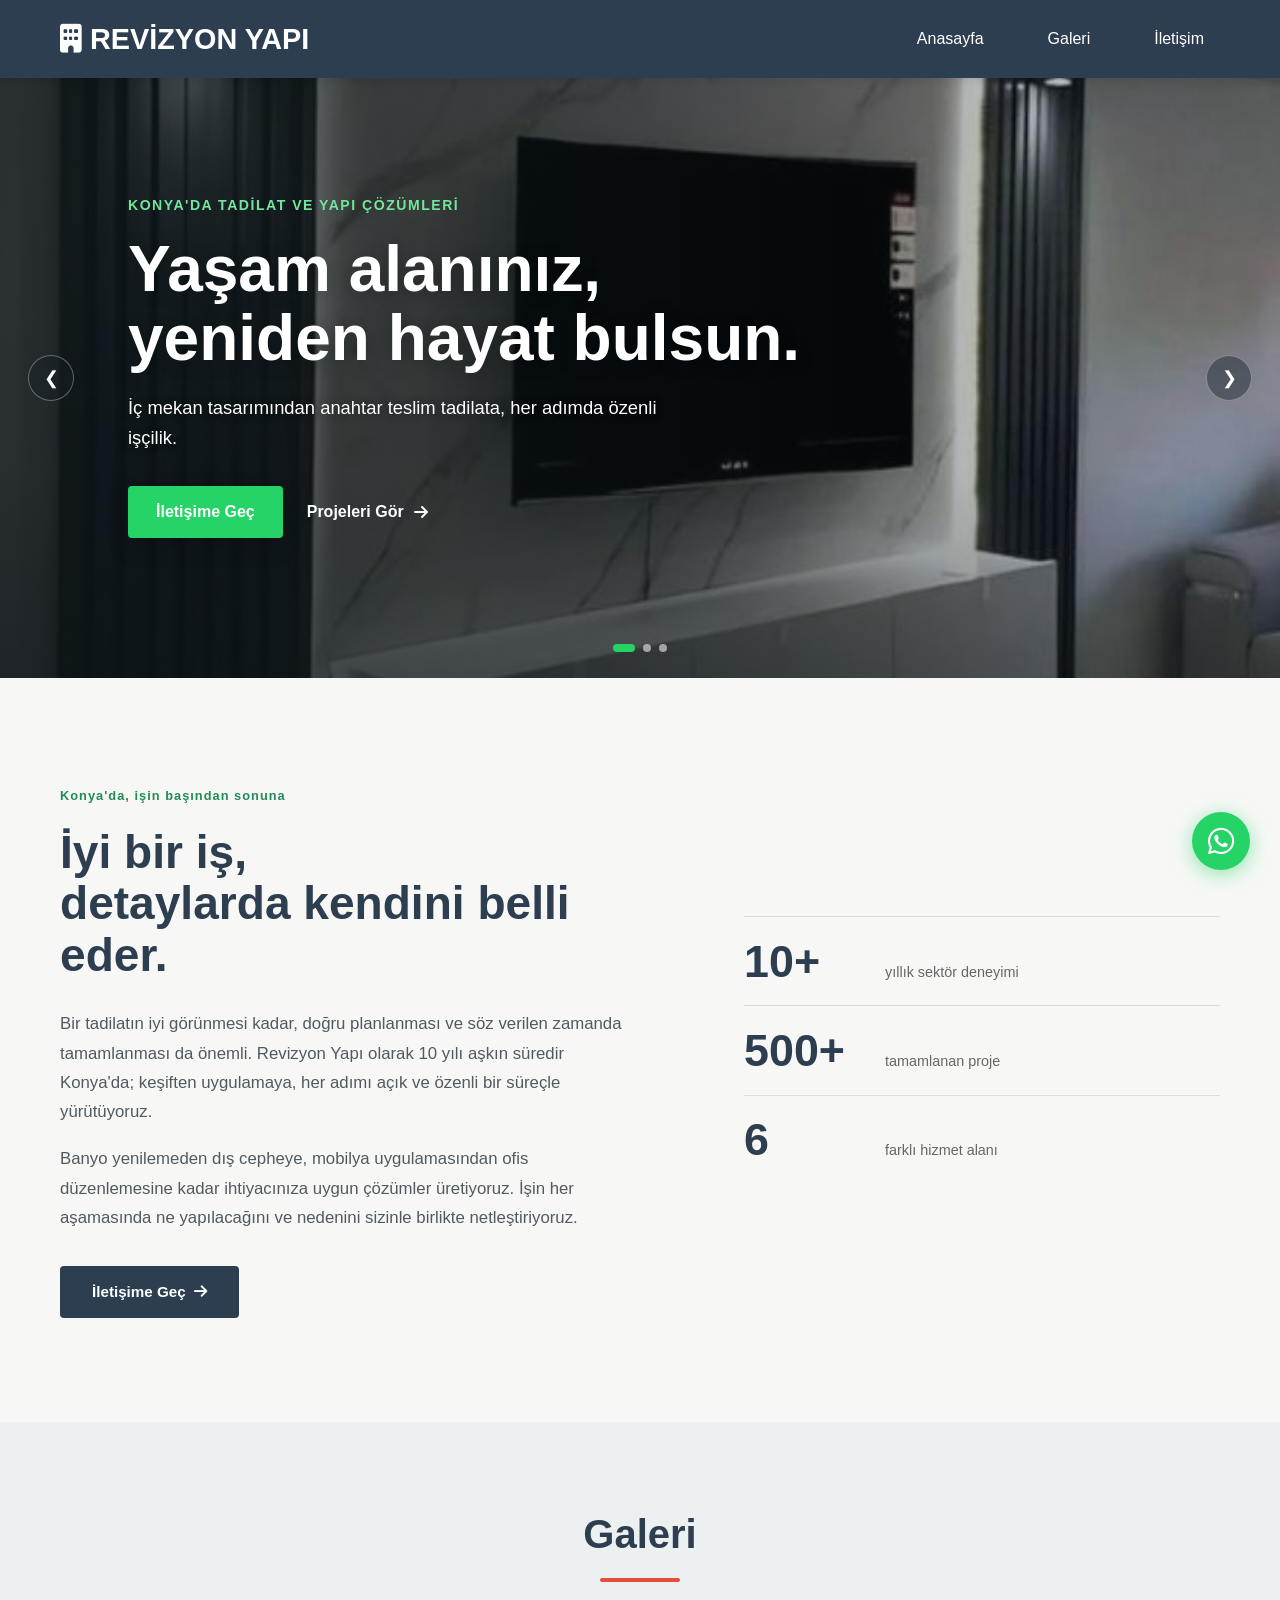
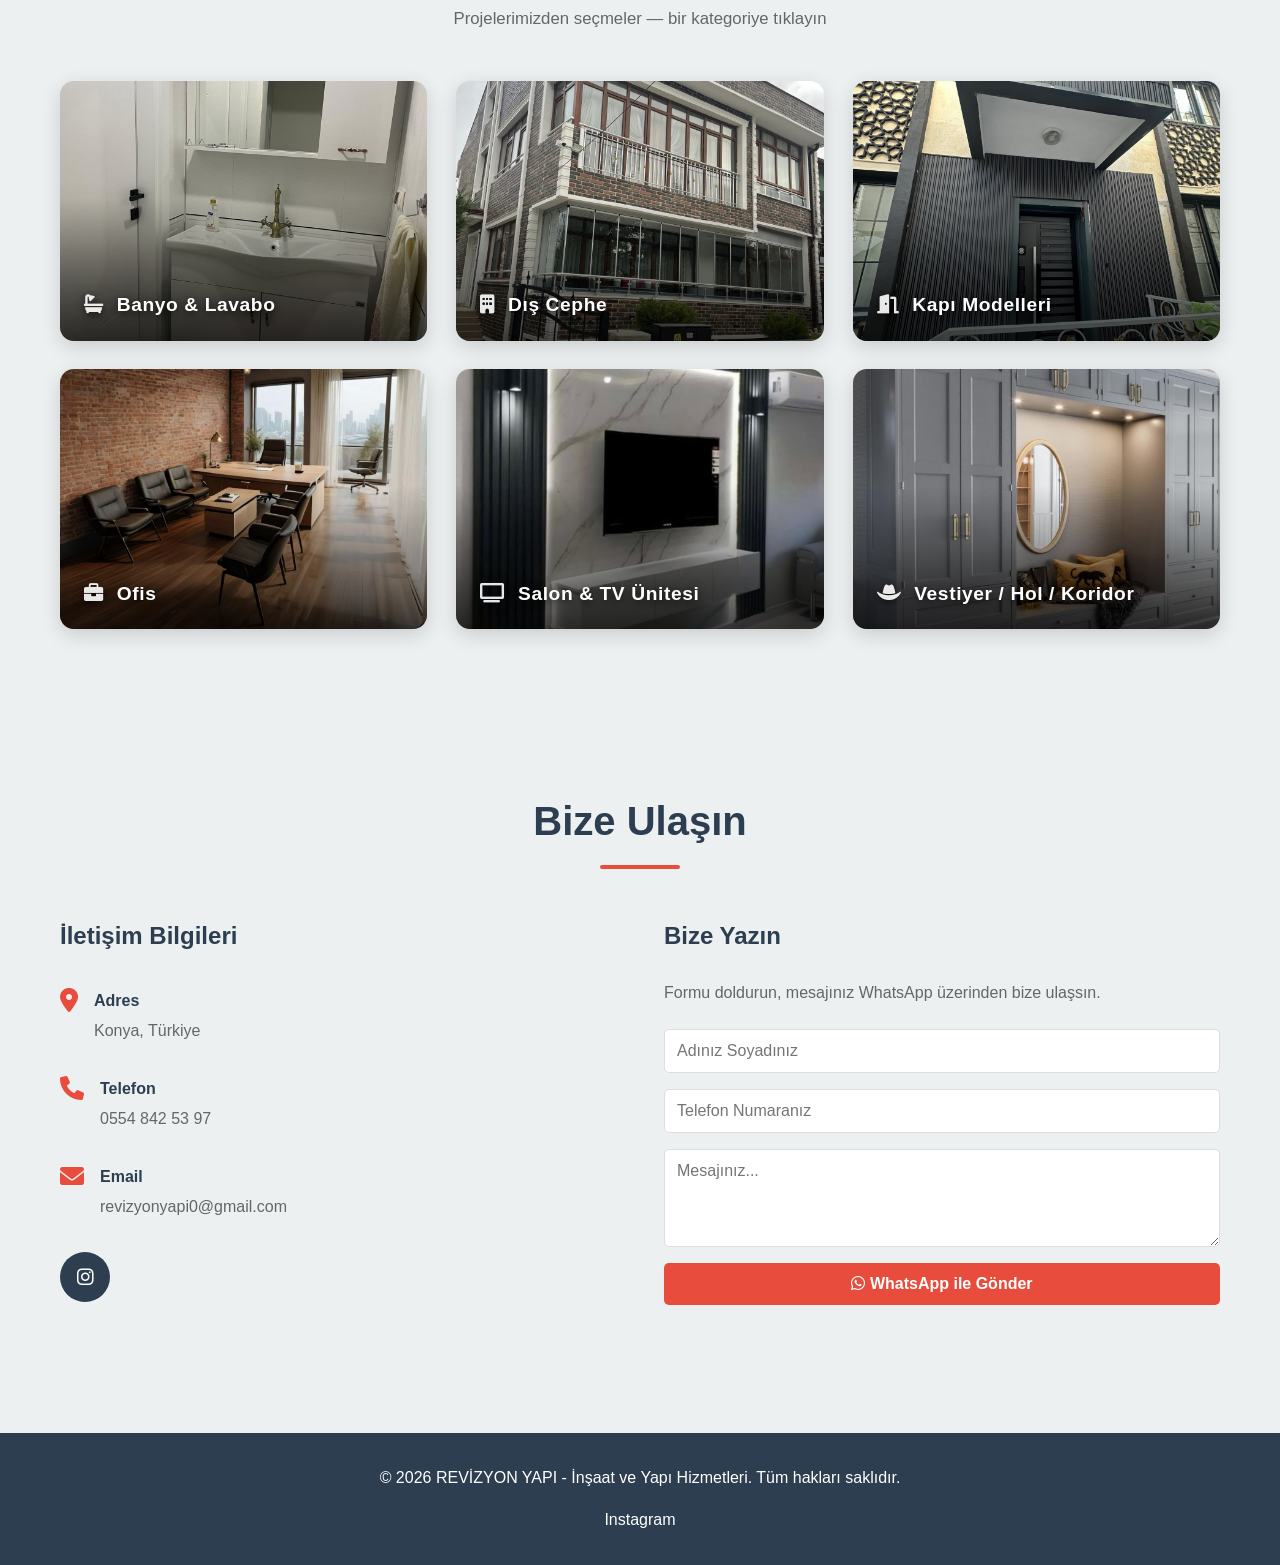
<file: index.html>
<!DOCTYPE html>
<html lang="tr">
<head>
    <meta charset="UTF-8">
    <meta name="viewport" content="width=device-width, initial-scale=1.0">
    <meta name="description" content="Revizyon Yapı | Konya'da profesyonel iç mimari, tadilat ve yapı hizmetleri. Banyo, mutfak, dış cephe, kapı ve ofis projeleriniz için bize ulaşın.">
    <meta name="keywords" content="revizyon yapı, konya tadilat, iç mimari, banyo tadilatı, dış cephe, ofis tasarımı, kapı modelleri, yapı hizmetleri">
    <meta name="robots" content="index, follow, max-image-preview:large">
    <meta name="theme-color" content="#2c3e50">
    <meta name="format-detection" content="telephone=yes">
    <link rel="canonical" href="https://yusuf-batuhan-akpinar.github.io/revizyon-yapi/">
    <meta property="og:type" content="website">
    <meta property="og:locale" content="tr_TR">
    <meta property="og:site_name" content="Revizyon Yapı">
    <meta property="og:title" content="Revizyon Yapı | Konya Profesyonel İnşaat ve Tadilat Hizmetleri">
    <meta property="og:description" content="Konya'da iç mimari, tadilat ve yapı hizmetleri. Banyo, dış cephe, kapı, ofis ve salon projeleri.">
    <meta property="og:url" content="https://yusuf-batuhan-akpinar.github.io/revizyon-yapi/">
    <meta property="og:image" content="https://yusuf-batuhan-akpinar.github.io/revizyon-yapi/images/salon-tv-unitesi/1.jpeg">
    <meta name="twitter:card" content="summary_large_image">
    <script type="application/ld+json">
    {"@context":"https://schema.org","@type":"HomeAndConstructionBusiness","name":"Revizyon Yapı","url":"https://yusuf-batuhan-akpinar.github.io/revizyon-yapi/","telephone":"+905548425397","email":"revizyonyapi0@gmail.com","image":"https://yusuf-batuhan-akpinar.github.io/revizyon-yapi/images/salon-tv-unitesi/1.jpeg","address":{"@type":"PostalAddress","addressLocality":"Konya","addressCountry":"TR"},"areaServed":"Konya","sameAs":["https://instagram.com/revizyon_yapi2020"]}
    </script>
    <link rel="preconnect" href="https://cdnjs.cloudflare.com" crossorigin>
    <link rel="icon" type="image/x-icon" href="favicon.ico">
    <link rel="icon" type="image/png" sizes="32x32" href="favicon-32x32.png">
    <link rel="icon" type="image/png" sizes="16x16" href="favicon-16x16.png">
    <link rel="apple-touch-icon" sizes="180x180" href="apple-touch-icon.png">
    <link rel="manifest" href="site.webmanifest">
    <title>Revizyon Yapı | Konya Profesyonel İnşaat ve Tadilat Hizmetleri</title>
    <link rel="stylesheet" href="style.css">
    <link rel="stylesheet" href="https://cdnjs.cloudflare.com/ajax/libs/font-awesome/6.0.0/css/all.min.css">
</head>
<body>
    <!-- NAVİGASYON -->
    <nav class="navbar">
        <div class="container">
            <div class="navbar-brand">
                <h1><i class="fas fa-building"></i> REVİZYON YAPI</h1>
            </div>
            <button class="hamburger" id="hamburgerBtn" aria-label="Menü">
                <span></span>
                <span></span>
                <span></span>
            </button>
            <ul class="nav-menu" id="navMenu">
                <li><a href="#home">Anasayfa</a></li>
                <li><a href="#gallery">Galeri</a></li>
                <li><a href="#contact">İletişim</a></li>
            </ul>
        </div>
    </nav>

    <!-- HERO SECTION - IMAGE CAROUSEL -->
    <section id="home" class="hero">
        <div class="carousel-container">
            <div class="carousel">
                <div class="carousel-slide fade">
                    <img src="images/salon-tv-unitesi/1.jpeg" alt="Modern salon ve TV ünitesi uygulaması" fetchpriority="high">
                </div>
                <div class="carousel-slide fade">
                    <img data-src="images/ofis/1.jpeg" alt="Modern ofis tasarımı">
                </div>
                <div class="carousel-slide fade">
                    <img data-src="images/dis-cephe/1.jpeg" alt="Dış cephe yenileme projesi">
                </div>
            </div>

            <!-- CAROUSEL CONTROLS -->
            <button class="carousel-prev" id="carouselPrev">&#10094;</button>
            <button class="carousel-next" id="carouselNext">&#10095;</button>

            <!-- CAROUSEL INDICATORS -->
            <div class="carousel-indicators">
                <span class="indicator" data-slide="1"></span>
                <span class="indicator" data-slide="2"></span>
                <span class="indicator" data-slide="3"></span>
            </div>

            <!-- HERO CONTENT OVERLAY -->
            <div class="hero-overlay">
                <div class="hero-content">
                    <span class="hero-eyebrow">Konya'da tadilat ve yapı çözümleri</span>
                    <h2>Yaşam alanınız,<br>yeniden hayat bulsun.</h2>
                    <p>İç mekan tasarımından anahtar teslim tadilata, her adımda özenli işçilik.</p>
                    <div class="hero-actions">
                        <a href="#contact" class="cta-btn">İletişime Geç</a>
                        <a href="#gallery" class="hero-secondary-link">Projeleri Gör <i class="fas fa-arrow-right" aria-hidden="true"></i></a>
                    </div>
                </div>
            </div>
        </div>
    </section>

    <!-- KURUMSAL VİZYON BÖLÜMÜ -->
    <section class="vision-section">
        <div class="container">
            <div class="vision-wrapper">
                <div class="vision-text">
                    <span class="vision-label">Konya'da, işin başından sonuna</span>
                    <h2>İyi bir iş,<br>detaylarda kendini belli eder.</h2>
                    <p>Bir tadilatın iyi görünmesi kadar, doğru planlanması ve söz verilen zamanda tamamlanması da önemli. Revizyon Yapı olarak 10 yılı aşkın süredir Konya'da; keşiften uygulamaya, her adımı açık ve özenli bir süreçle yürütüyoruz.</p>
                    <p>Banyo yenilemeden dış cepheye, mobilya uygulamasından ofis düzenlemesine kadar ihtiyacınıza uygun çözümler üretiyoruz. İşin her aşamasında ne yapılacağını ve nedenini sizinle birlikte netleştiriyoruz.</p>
                    <a href="#contact" class="vision-btn">İletişime Geç <i class="fas fa-arrow-right"></i></a>
                </div>
                <div class="vision-stats">
                    <div class="stat-card">
                        <span class="stat-number">10+</span>
                        <span class="stat-label">yıllık sektör deneyimi</span>
                    </div>
                    <div class="stat-card">
                        <span class="stat-number">500+</span>
                        <span class="stat-label">tamamlanan proje</span>
                    </div>
                    <div class="stat-card">
                        <span class="stat-number">6</span>
                        <span class="stat-label">farklı hizmet alanı</span>
                    </div>
                </div>
            </div>
        </div>
    </section>

    <!-- GALERİ SECTION -->
    <section id="gallery" class="gallery">
        <div class="container">
            <h2 class="section-title">Galeri</h2>
            <p class="section-subtitle">Projelerimizden seçmeler — bir kategoriye tıklayın</p>

            <div class="gallery-categories">
                <a href="galeri/banyo-lavabo.html" class="gallery-card">
                    <img src="images/banyo-lavabo/1.jpeg" alt="Banyo &amp; Lavabo" loading="lazy">
                    <div class="gallery-card-overlay">
                        <h3><i class="fas fa-bath"></i> Banyo &amp; Lavabo</h3>
                    </div>
                </a>
                <a href="galeri/dis-cephe.html" class="gallery-card">
                    <img src="images/dis-cephe/1.jpeg" alt="Dış Cephe" loading="lazy">
                    <div class="gallery-card-overlay">
                        <h3><i class="fas fa-building"></i> Dış Cephe</h3>
                    </div>
                </a>
                <a href="galeri/kapi-modelleri.html" class="gallery-card">
                    <img src="images/kapi-modelleri/1.jpeg" alt="Kapı Modelleri" loading="lazy">
                    <div class="gallery-card-overlay">
                        <h3><i class="fas fa-door-open"></i> Kapı Modelleri</h3>
                    </div>
                </a>
                <a href="galeri/ofis.html" class="gallery-card">
                    <img src="images/ofis/1.jpeg" alt="Ofis" loading="lazy">
                    <div class="gallery-card-overlay">
                        <h3><i class="fas fa-briefcase"></i> Ofis</h3>
                    </div>
                </a>
                <a href="galeri/salon-tv-unitesi.html" class="gallery-card">
                    <img src="images/salon-tv-unitesi/1.jpeg" alt="Salon &amp; TV Ünitesi" loading="lazy">
                    <div class="gallery-card-overlay">
                        <h3><i class="fas fa-tv"></i> Salon &amp; TV Ünitesi</h3>
                    </div>
                </a>
                <a href="galeri/vestiyer-hol-koridor.html" class="gallery-card">
                    <img src="images/vestiyer-hol-koridor/1.jpeg" alt="Vestiyer / Hol / Koridor" loading="lazy">
                    <div class="gallery-card-overlay">
                        <h3><i class="fas fa-hat-cowboy"></i> Vestiyer / Hol / Koridor</h3>
                    </div>
                </a>
            </div>
        </div>
    </section>

    <!-- İLETİŞİM FORMU -->
    <section id="contact" class="contact">
        <div class="container">
            <h2 class="section-title">Bize Ulaşın</h2>
            <div class="contact-wrapper">
                <div class="contact-info">
                    <h3>İletişim Bilgileri</h3>
                    <div class="info-item">
                        <i class="fas fa-map-marker-alt"></i>
                        <div>
                            <h4>Adres</h4>
                            <p>Konya, Türkiye</p>
                        </div>
                    </div>
                    <div class="info-item">
                        <i class="fas fa-phone"></i>
                        <div>
                            <h4>Telefon</h4>
                            <p><a href="tel:+905548425397">0554 842 53 97</a></p>
                        </div>
                    </div>
                    <div class="info-item">
                        <i class="fas fa-envelope"></i>
                        <div>
                            <h4>Email</h4>
                            <p><a href="mailto:revizyonyapi0@gmail.com">revizyonyapi0@gmail.com</a></p>
                        </div>
                    </div>
                    <div class="social-links">
                        <a href="https://instagram.com/revizyon_yapi2020" target="_blank" rel="noopener noreferrer" title="Instagram"><i class="fab fa-instagram"></i></a>
                    </div>
                </div>

                <div class="quick-contact">
                    <h3>Bize Yazın</h3>
                    <p>Formu doldurun, mesajınız WhatsApp üzerinden bize ulaşsın.</p>
                    <form class="contact-form" id="contactForm">
                        <input type="text" name="name" placeholder="Adınız Soyadınız" required>
                        <input type="tel" name="phone" placeholder="Telefon Numaranız">
                        <textarea name="message" rows="4" placeholder="Mesajınız..." required></textarea>
                        <button type="submit" class="submit-btn"><i class="fab fa-whatsapp"></i> WhatsApp ile Gönder</button>
                        <div id="formMessage" class="form-message"></div>
                    </form>
                </div>
            </div>
        </div>
    </section>

    <!-- FOOTER -->
    <footer class="footer">
        <div class="container">
            <p>&copy; 2026 REVİZYON YAPI - İnşaat ve Yapı Hizmetleri. Tüm hakları saklıdır.</p>
            <div class="footer-links">
                <a href="https://instagram.com/revizyon_yapi2020" target="_blank" rel="noopener noreferrer">Instagram</a>
            </div>
        </div>
    </footer>

    <!-- SCROLL TO TOP BUTTON -->
    <button class="scroll-to-top" title="Yukarı Çık"><i class="fas fa-arrow-up"></i></button>

    <!-- FLOATING WHATSAPP -->
    <a href="https://wa.me/905548425397?text=Merhaba%2C%20proje%20hakk%C4%B1nda%20bilgi%20almak%20istiyorum." class="floating-whatsapp" target="_blank" rel="noopener noreferrer" aria-label="WhatsApp'tan Yazın">
        <i class="fab fa-whatsapp"></i>
        <span class="floating-whatsapp-tooltip">WhatsApp'tan Yazın</span>
    </a>

    <script src="script.js"></script>
</body>
</html>
</file>
<file: style.css>
* {
    margin: 0;
    padding: 0;
    box-sizing: border-box;
}

:root {
    --primary-color: #2c3e50;
    --secondary-color: #e74c3c;
    --accent-color: #3498db;
    --light-bg: #ecf0f1;
    --text-color: #333;
    --transition: all 0.3s ease;
}

body {
    font-family: 'Segoe UI', Tahoma, Geneva, Verdana, sans-serif;
    line-height: 1.6;
    color: var(--text-color);
}

.container {
    max-width: 1200px;
    margin: 0 auto;
    padding: 0 20px;
}

/* HAMBURGER MENÜ */
.hamburger {
    display: none;
    flex-direction: column;
    gap: 5px;
    background: none;
    border: none;
    cursor: pointer;
    padding: 6px;
    z-index: 200;
}

.hamburger span {
    display: block;
    width: 26px;
    height: 3px;
    background: white;
    border-radius: 3px;
    transition: var(--transition);
}

.hamburger.active span:nth-child(1) {
    transform: translateY(8px) rotate(45deg);
}

.hamburger.active span:nth-child(2) {
    opacity: 0;
}

.hamburger.active span:nth-child(3) {
    transform: translateY(-8px) rotate(-45deg);
}

/* FLOATING WHATSAPP */
.floating-whatsapp {
    position: fixed;
    bottom: 30px;
    right: 30px;
    width: 58px;
    height: 58px;
    background: #25d366;
    border-radius: 50%;
    display: flex;
    align-items: center;
    justify-content: center;
    font-size: 1.9rem;
    color: #fff;
    z-index: 1000;
    box-shadow: 0 4px 20px rgba(37, 211, 102, 0.5);
    transition: transform 0.25s, box-shadow 0.25s;
    text-decoration: none;
}

.floating-whatsapp:hover {
    transform: scale(1.12);
    box-shadow: 0 8px 28px rgba(37, 211, 102, 0.65);
}

.floating-whatsapp-tooltip {
    position: absolute;
    right: 70px;
    background: #1a1a1a;
    color: #fff;
    padding: 6px 14px;
    border-radius: 6px;
    font-size: 0.82rem;
    font-weight: 500;
    white-space: nowrap;
    opacity: 0;
    pointer-events: none;
    transition: opacity 0.2s;
}

.floating-whatsapp-tooltip::after {
    content: '';
    position: absolute;
    left: 100%;
    top: 50%;
    transform: translateY(-50%);
    border: 6px solid transparent;
    border-left-color: #1a1a1a;
}

.floating-whatsapp:hover .floating-whatsapp-tooltip {
    opacity: 1;
}

/* CTA LINK */
.cta-link {
    text-decoration: none;
}

/* CONTACT INFO LİNKLERİ */
.contact-info a {
    color: inherit;
    text-decoration: none;
    transition: color 0.2s;
}

.contact-info a:hover {
    color: #2ecc71;
}

/* SCROLL TO TOP */
.scroll-to-top {
    position: fixed;
    bottom: 100px;
    right: 30px;
    background: var(--secondary-color);
    color: white;
    border: none;
    width: 48px;
    height: 48px;
    border-radius: 50%;
    font-size: 1.1rem;
    cursor: pointer;
    display: none;
    align-items: center;
    justify-content: center;
    z-index: 999;
    box-shadow: 0 4px 15px rgba(0,0,0,0.2);
    transition: var(--transition);
}

.scroll-to-top:hover {
    background: #c0392b;
    transform: scale(1.1);
}

/* NAVİGASYON */
.navbar {
    background: var(--primary-color);
    color: white;
    padding: 1rem 0;
    position: sticky;
    top: 0;
    z-index: 100;
    box-shadow: 0 2px 10px rgba(0,0,0,0.1);
}

.navbar .container {
    display: flex;
    justify-content: space-between;
    align-items: center;
}

.navbar-brand h1 {
    font-size: 1.8rem;
    display: flex;
    align-items: center;
    gap: 0.5rem;
}

.nav-menu {
    display: flex;
    list-style: none;
    gap: 2rem;
}

.nav-menu a {
    color: white;
    text-decoration: none;
    transition: var(--transition);
    padding: 0.5rem 1rem;
    border-radius: 5px;
}

.nav-menu a:hover {
    background: var(--secondary-color);
    color: white;
}

/* HERO SECTION */
.hero {
    position: relative;
    width: 100%;
    height: clamp(420px, 70vh, 600px);
    overflow: hidden;
}

.carousel-container {
    position: relative;
    width: 100%;
    height: 100%;
}

.carousel {
    position: relative;
    width: 100%;
    height: 100%;
}

.carousel-slide {
    position: absolute;
    width: 100%;
    height: 100%;
    opacity: 0;
    transition: opacity 1s ease-in-out;
    z-index: 1;
}

.carousel-slide.fade {
    opacity: 0;
}

.carousel-slide.fade.active {
    opacity: 1;
}

.carousel-slide img {
    width: 100%;
    height: 100%;
    object-fit: cover;
}

/* CAROUSEL CONTROLS */
.carousel-prev,
.carousel-next {
    position: absolute;
    top: 50%;
    transform: translateY(-50%);
    background: rgba(22, 32, 39, 0.42);
    color: white;
    border: 1px solid rgba(255, 255, 255, 0.32);
    border-radius: 50%;
    width: 46px;
    height: 46px;
    font-size: 18px;
    padding: 0;
    cursor: pointer;
    z-index: 10;
    transition: var(--transition);
}

.carousel-prev {
    left: 28px;
}

.carousel-next {
    right: 28px;
}

.carousel-prev:hover,
.carousel-next:hover {
    background: rgba(22, 32, 39, 0.82);
}

/* CAROUSEL INDICATORS */
.carousel-indicators {
    position: absolute;
    bottom: 26px;
    left: 50%;
    transform: translateX(-50%);
    display: flex;
    gap: 8px;
    z-index: 10;
}

.indicator {
    width: 8px;
    height: 8px;
    border-radius: 50%;
    background: rgba(255, 255, 255, 0.55);
    cursor: pointer;
    transition: var(--transition);
}

.indicator.active {
    background: #25D366;
    width: 22px;
    border-radius: 5px;
}

.indicator:hover {
    background: rgba(255, 255, 255, 0.8);
}

/* HERO OVERLAY */
.hero-overlay {
    position: absolute;
    top: 0;
    left: 0;
    right: 0;
    bottom: 0;
    background: linear-gradient(90deg, rgba(12, 20, 24, 0.82) 0%, rgba(12, 20, 24, 0.62) 42%, rgba(12, 20, 24, 0.08) 100%), linear-gradient(0deg, rgba(12, 20, 24, 0.28), transparent 35%);
    display: flex;
    align-items: center;
    justify-content: flex-start;
    padding: 0 clamp(48px, 10vw, 150px);
    z-index: 5;
}

.hero-content {
    text-align: left;
    color: white;
    max-width: 690px;
    padding: 24px 0 48px;
    animation: slideInDown 0.8s ease;
    z-index: 6;
}

.hero-eyebrow {
    display: block;
    margin-bottom: 18px;
    color: #72e69a;
    font-size: 0.88rem;
    font-weight: 700;
    text-transform: uppercase;
    letter-spacing: 1.5px;
}

.hero-content h2 {
    font-size: clamp(2.6rem, 5vw, 4.4rem);
    line-height: 1.08;
    margin-bottom: 1.25rem;
    text-shadow: 0 2px 18px rgba(0, 0, 0, 0.28);
    font-weight: 700;
}

.hero-content p {
    max-width: 560px;
    font-size: 1.15rem;
    margin-bottom: 2rem;
    opacity: 1;
    text-shadow: 0 1px 10px rgba(0, 0, 0, 0.35);
    line-height: 1.65;
}

.hero-actions {
    display: flex;
    align-items: center;
    flex-wrap: wrap;
    gap: 24px;
}

.cta-btn {
    background: #25D366;
    color: white;
    display: inline-flex;
    align-items: center;
    justify-content: center;
    min-height: 52px;
    padding: 0 28px;
    font-size: 1rem;
    font-weight: 700;
    text-decoration: none;
    border-radius: 4px;
    cursor: pointer;
    transition: var(--transition);
    box-shadow: 0 8px 22px rgba(0, 0, 0, 0.18);
}

.cta-btn:hover {
    background: #1fa952;
    transform: translateY(-2px);
    box-shadow: 0 10px 26px rgba(0, 0, 0, 0.26);
}

.hero-secondary-link {
    display: inline-flex;
    align-items: center;
    gap: 10px;
    color: white;
    font-weight: 700;
    text-decoration: none;
    transition: var(--transition);
}

.hero-secondary-link:hover {
    color: #72e69a;
    gap: 14px;
}

/* SECTION TITLES */
.section-title {
    font-size: 2.5rem;
    text-align: center;
    margin-bottom: 3rem;
    color: var(--primary-color);
    position: relative;
    padding-bottom: 1rem;
}

.section-title::after {
    content: '';
    position: absolute;
    bottom: 0;
    left: 50%;
    transform: translateX(-50%);
    width: 80px;
    height: 4px;
    background: var(--secondary-color);
    border-radius: 2px;
}

/* KURUMSAL VİZYON BÖLÜMÜ */
.vision-section {
    padding: 104px 20px;
    background: #f7f8f6;
}

.vision-wrapper {
    display: grid;
    grid-template-columns: minmax(0, 1.1fr) minmax(300px, 0.9fr);
    gap: clamp(3rem, 8vw, 7rem);
    align-items: center;
    max-width: 1200px;
    margin: 0 auto;
}

.vision-label {
    display: inline-block;
    font-size: 0.8rem;
    font-weight: 700;
    letter-spacing: 0.08em;
    color: #238b55;
    margin-bottom: 1.25rem;
}

.vision-text h2 {
    font-size: clamp(2.2rem, 3.6vw, 3.25rem);
    font-weight: 750;
    color: var(--primary-color);
    line-height: 1.12;
    margin-bottom: 1.75rem;
}

.vision-text p {
    max-width: 600px;
    font-size: 1.05rem;
    color: #515a60;
    line-height: 1.75;
    margin-bottom: 1.1rem;
}

.vision-btn {
    display: inline-flex;
    align-items: center;
    gap: 0.5rem;
    margin-top: 1rem;
    padding: 0.85rem 2rem;
    background: var(--primary-color);
    color: #fff;
    border-radius: 4px;
    font-weight: 600;
    font-size: 0.95rem;
    text-decoration: none;
    transition: background 0.3s, transform 0.2s;
}

.vision-btn:hover {
    background: #1a252f;
    transform: translateX(3px);
}

.vision-stats {
    display: flex;
    flex-direction: column;
}

.stat-card {
    display: grid;
    grid-template-columns: 125px 1fr;
    align-items: baseline;
    gap: 1rem;
    padding: 1.35rem 0;
    border-top: 1px solid #d8ded9;
}

.stat-number {
    font-size: 2.8rem;
    font-weight: 750;
    color: var(--primary-color);
    line-height: 1;
}

.stat-label {
    color: #586168;
    font-size: 0.98rem;
}

.stat-label {
    font-size: 0.9rem;
    color: #666;
    font-weight: 500;
}

/* GALERİ */
.gallery {
    padding: 80px 20px;
    background: var(--light-bg);
}

.section-subtitle {
    text-align: center;
    color: #666;
    margin-top: -1.5rem;
    margin-bottom: 3rem;
    font-size: 1.05rem;
}

/* GALERİ KATEGORİ KARTLARI */
.gallery-categories {
    display: grid;
    grid-template-columns: repeat(3, 1fr);
    gap: 1.8rem;
}

.gallery-card {
    display: block;
    position: relative;
    border-radius: 14px;
    overflow: hidden;
    box-shadow: 0 6px 20px rgba(0,0,0,0.15);
    transition: var(--transition);
    text-decoration: none;
    height: 260px;
}

.gallery-card:hover {
    transform: translateY(-8px);
    box-shadow: 0 18px 40px rgba(0,0,0,0.25);
}

.gallery-card img {
    width: 100%;
    height: 100%;
    object-fit: cover;
    transition: transform 0.5s ease;
    display: block;
}

.gallery-card:hover img {
    transform: scale(1.08);
}

.gallery-card-overlay {
    position: absolute;
    inset: 0;
    background: linear-gradient(to top, rgba(0,0,0,0.72) 0%, rgba(0,0,0,0.05) 55%, rgba(0,0,0,0) 100%);
    display: flex;
    align-items: flex-end;
    padding: 1.4rem 1.5rem;
    color: white;
    transition: background 0.35s ease;
}

.gallery-card:hover .gallery-card-overlay {
    background: linear-gradient(to top, rgba(0,0,0,0.85) 0%, rgba(0,0,0,0.15) 60%, rgba(0,0,0,0) 100%);
}

.gallery-card-overlay h3 {
    font-size: 1.2rem;
    font-weight: 700;
    letter-spacing: 0.6px;
    margin: 0;
    font-family: 'Segoe UI', sans-serif;
    text-shadow: 0 2px 8px rgba(0,0,0,0.8);
    color: #fff;
    line-height: 1.3;
}

.gallery-card-overlay h3 i {
    margin-right: 0.45rem;
    opacity: 0.9;
}

/* GALERİ DETAY SAYFASI */
.gallery-detail-section {
    padding: 100px 20px 80px;
    min-height: 100vh;
    background: #f5f5f5;
}

.photo-count {
    text-align: center;
    color: #888;
    margin-top: -1.5rem;
    margin-bottom: 2.5rem;
    font-size: 1rem;
}

.gallery-detail-grid {
    display: grid;
    grid-template-columns: repeat(auto-fill, minmax(280px, 1fr));
    gap: 1.2rem;
}

.detail-item {
    border-radius: 10px;
    overflow: hidden;
    cursor: pointer;
    box-shadow: 0 4px 12px rgba(0,0,0,0.1);
    transition: var(--transition);
    aspect-ratio: 4/3;
    background: #ddd;
}

.detail-item:hover {
    transform: translateY(-5px);
    box-shadow: 0 12px 28px rgba(0,0,0,0.2);
}

.detail-item img {
    width: 100%;
    height: 100%;
    object-fit: cover;
    display: block;
    transition: transform 0.4s ease;
}

.detail-item:hover img {
    transform: scale(1.05);
}

/* NAVİGASYON - DETAY SAYFA */
.nav-detail {
    display: flex;
    align-items: center;
    justify-content: space-between;
}

.navbar-brand {
    text-decoration: none;
    color: inherit;
}

.back-btn {
    display: inline-flex;
    align-items: center;
    gap: 0.5rem;
    padding: 9px 22px;
    background: white;
    color: var(--primary-color);
    border: 2px solid var(--primary-color);
    border-radius: 25px;
    font-weight: 600;
    text-decoration: none;
    font-size: 0.95rem;
    transition: var(--transition);
    white-space: nowrap;
}

.back-btn:hover {
    background: var(--primary-color);
    color: white;
}

/* LIGHTBOX */
.lightbox {
    display: none;
    position: fixed;
    inset: 0;
    background: rgba(0, 0, 0, 0.94);
    z-index: 9999;
    justify-content: center;
    align-items: center;
}

.lightbox.active {
    display: flex;
}

.lightbox-content {
    position: relative;
    max-width: 92vw;
    max-height: 88vh;
    text-align: center;
}

.lightbox-content img {
    max-width: 92vw;
    max-height: 84vh;
    object-fit: contain;
    border-radius: 6px;
    box-shadow: 0 0 60px rgba(0,0,0,0.8);
}

#lightboxCaption {
    color: #ccc;
    margin-top: 0.8rem;
    font-size: 0.95rem;
}

.lightbox-close {
    position: fixed;
    top: 18px;
    right: 22px;
    background: rgba(255,255,255,0.15);
    border: none;
    color: white;
    font-size: 1.6rem;
    width: 46px;
    height: 46px;
    border-radius: 50%;
    cursor: pointer;
    display: flex;
    align-items: center;
    justify-content: center;
    transition: background 0.2s;
    z-index: 10000;
}

.lightbox-close:hover {
    background: rgba(255,255,255,0.3);
}

.lightbox-prev,
.lightbox-next {
    position: fixed;
    top: 50%;
    transform: translateY(-50%);
    background: rgba(255,255,255,0.15);
    border: none;
    color: white;
    font-size: 1.6rem;
    width: 50px;
    height: 50px;
    border-radius: 50%;
    cursor: pointer;
    display: flex;
    align-items: center;
    justify-content: center;
    transition: background 0.2s;
    z-index: 10000;
}

.lightbox-prev { left: 18px; }
.lightbox-next { right: 18px; }

.lightbox-prev:hover,
.lightbox-next:hover {
    background: rgba(255,255,255,0.3);
}

/* ÜRÜNLER */
.products {
    padding: 80px 20px;
}

.product-grid {
    display: grid;
    grid-template-columns: repeat(auto-fit, minmax(250px, 1fr));
    gap: 2rem;
}

.product-card {
    background: white;
    border-radius: 10px;
    overflow: hidden;
    box-shadow: 0 5px 15px rgba(0,0,0,0.1);
    transition: var(--transition);
    text-align: center;
}

.product-card:hover {
    transform: translateY(-10px);
    box-shadow: 0 15px 30px rgba(0,0,0,0.2);
}

.product-card img {
    width: 100%;
    height: 250px;
    object-fit: cover;
}

.product-card h3 {
    margin-top: 1rem;
    color: var(--primary-color);
}

.product-card p {
    padding: 0 1rem;
    color: #666;
    font-size: 0.9rem;
}

.product-rating {
    margin: 1rem 0;
    font-size: 1.2rem;
    color: #f39c12;
}

.product-price {
    display: block;
    font-size: 1.5rem;
    font-weight: bold;
    color: var(--secondary-color);
    padding: 1rem 0;
    border-top: 1px solid #eee;
}

/* FİYATLANDIRMA */
.pricing {
    padding: 80px 20px;
    background: var(--light-bg);
}

.pricing-grid {
    display: grid;
    grid-template-columns: repeat(auto-fit, minmax(280px, 1fr));
    gap: 2rem;
}

.pricing-card {
    background: white;
    border-radius: 10px;
    padding: 2rem;
    text-align: center;
    position: relative;
    transition: var(--transition);
    box-shadow: 0 5px 15px rgba(0,0,0,0.1);
}

.pricing-card.featured {
    border: 3px solid var(--secondary-color);
    transform: scale(1.05);
}

.pricing-card:hover {
    box-shadow: 0 15px 30px rgba(0,0,0,0.2);
}

.badge {
    position: absolute;
    top: -15px;
    left: 50%;
    transform: translateX(-50%);
    background: var(--secondary-color);
    color: white;
    padding: 5px 20px;
    border-radius: 20px;
    font-weight: bold;
    font-size: 0.9rem;
}

.pricing-card h3 {
    color: var(--primary-color);
    margin-bottom: 1rem;
    font-size: 1.5rem;
}

.price {
    font-size: 2.5rem;
    color: var(--secondary-color);
    font-weight: bold;
}

.price-period {
    color: #666;
    margin-bottom: 2rem;
}

.features-list {
    list-style: none;
    margin: 2rem 0;
    text-align: left;
}

.features-list li {
    padding: 0.8rem 0;
    border-bottom: 1px solid #eee;
    color: #666;
}

.features-list i {
    color: #27ae60;
    margin-right: 0.5rem;
}

.features-list .fa-times {
    color: #e74c3c;
}

.pricing-btn {
    width: 100%;
    padding: 12px;
    background: var(--primary-color);
    color: white;
    border: none;
    border-radius: 5px;
    cursor: pointer;
    transition: var(--transition);
    margin-top: 1rem;
    font-weight: bold;
}

.pricing-btn:hover {
    background: var(--secondary-color);
}

/* BLOG */
.blog {
    padding: 80px 20px;
}

.blog-grid {
    display: grid;
    grid-template-columns: repeat(auto-fit, minmax(300px, 1fr));
    gap: 2rem;
}

.blog-card {
    background: white;
    border-radius: 10px;
    overflow: hidden;
    box-shadow: 0 5px 15px rgba(0,0,0,0.1);
    transition: var(--transition);
}

.blog-card:hover {
    transform: translateY(-10px);
    box-shadow: 0 15px 30px rgba(0,0,0,0.2);
}

.blog-card img {
    width: 100%;
    height: 200px;
    object-fit: cover;
}

.blog-content {
    padding: 2rem;
}

.blog-date {
    color: var(--secondary-color);
    font-size: 0.9rem;
    font-weight: bold;
}

.blog-card h3 {
    margin: 0.5rem 0;
    color: var(--primary-color);
}

.blog-card p {
    color: #666;
    margin: 1rem 0;
    font-size: 0.95rem;
}

.read-more {
    color: var(--accent-color);
    text-decoration: none;
    font-weight: bold;
    transition: var(--transition);
}

.read-more:hover {
    color: var(--secondary-color);
}

/* İLETİŞİM */
.contact {
    padding: 80px 20px;
    background: var(--light-bg);
}

.contact-wrapper {
    display: grid;
    grid-template-columns: 1fr 1fr;
    gap: 3rem;
    align-items: start;
}

.contact-info h3 {
    color: var(--primary-color);
    margin-bottom: 2rem;
    font-size: 1.5rem;
}

.info-item {
    display: flex;
    gap: 1rem;
    margin-bottom: 2rem;
}

.info-item i {
    color: var(--secondary-color);
    font-size: 1.5rem;
    flex-shrink: 0;
}

.info-item h4 {
    color: var(--primary-color);
    margin-bottom: 0.3rem;
}

.info-item p {
    color: #666;
}

.social-links {
    display: flex;
    gap: 1rem;
    margin-top: 2rem;
}

.social-links a {
    display: inline-flex;
    align-items: center;
    justify-content: center;
    width: 50px;
    height: 50px;
    background: var(--primary-color);
    color: white;
    border-radius: 50%;
    transition: var(--transition);
    font-size: 1.2rem;
}

.social-links a:hover {
    background: var(--secondary-color);
    transform: translateY(-5px);
}

.quick-contact {
    display: flex;
    flex-direction: column;
    gap: 1.5rem;
}

.quick-contact h3 {
    color: var(--primary-color);
    font-size: 1.5rem;
}

.quick-contact p {
    color: #666;
    line-height: 1.6;
}

.contact-buttons {
    display: flex;
    flex-direction: column;
    gap: 1rem;
}

.whatsapp-btn,
.phone-btn {
    display: inline-flex;
    align-items: center;
    justify-content: center;
    gap: 0.8rem;
    padding: 15px 30px;
    border: none;
    border-radius: 8px;
    font-size: 1.1rem;
    font-weight: bold;
    cursor: pointer;
    text-decoration: none;
    transition: var(--transition);
    color: white;
}

.whatsapp-btn {
    background: #25D366;
}

.whatsapp-btn:hover {
    background: #1fa952;
    transform: translateY(-3px);
    box-shadow: 0 8px 25px rgba(37, 211, 102, 0.3);
}

.phone-btn {
    background: var(--secondary-color);
}

.phone-btn:hover {
    background: #c0392b;
    transform: translateY(-3px);
    box-shadow: 0 8px 25px rgba(231, 76, 60, 0.3);
}

.contact-form {
    display: flex;
    flex-direction: column;
    gap: 1rem;
}

.contact-form input,
.contact-form select,
.contact-form textarea {
    padding: 12px;
    border: 1px solid #ddd;
    border-radius: 5px;
    font-family: inherit;
    font-size: 1rem;
    transition: var(--transition);
}

.contact-form input:focus,
.contact-form select:focus,
.contact-form textarea:focus {
    outline: none;
    border-color: var(--accent-color);
    box-shadow: 0 0 10px rgba(52, 152, 219, 0.2);
}

.submit-btn {
    padding: 12px;
    background: var(--secondary-color);
    color: white;
    border: none;
    border-radius: 5px;
    cursor: pointer;
    font-weight: bold;
    font-size: 1rem;
    transition: var(--transition);
}

.submit-btn:hover {
    background: #c0392b;
}

.form-message {
    padding: 1rem;
    border-radius: 5px;
    text-align: center;
    min-height: 20px;
}

.form-message.success {
    background: #d4edda;
    color: #155724;
    display: block;
}

.form-message.error {
    background: #f8d7da;
    color: #721c24;
    display: block;
}

/* FOOTER */
.footer {
    background: var(--primary-color);
    color: white;
    padding: 2rem;
    text-align: center;
}

.footer .container {
    display: flex;
    flex-direction: column;
    gap: 1rem;
}

.footer-links {
    display: flex;
    justify-content: center;
    gap: 2rem;
    flex-wrap: wrap;
}

.footer-links a {
    color: white;
    text-decoration: none;
    transition: var(--transition);
}

.footer-links a:hover {
    color: var(--secondary-color);
}

/* ANIMASYONLAR */
@keyframes slideInDown {
    from {
        opacity: 0;
        transform: translateY(-30px);
    }
    to {
        opacity: 1;
        transform: translateY(0);
    }
}

@keyframes slideInUp {
    from {
        opacity: 0;
        transform: translateY(30px);
    }
    to {
        opacity: 1;
        transform: translateY(0);
    }
}

/* RESPONSIVE */
@media (max-width: 768px) {
    /* Vizyon bölümü - mobilde alt alta */
    .vision-wrapper {
        grid-template-columns: 1fr;
        gap: 2rem;
    }

    .vision-text h2 {
        font-size: 2rem;
    }

    .stat-card {
        grid-template-columns: 100px 1fr;
        padding: 1rem 0;
    }

    .stat-number {
        font-size: 2.2rem;
    }

    .vision-section {
        padding: 50px 20px;
    }

    /* Form mobil */
    .contact-form input,
    .contact-form textarea {
        font-size: 16px; /* iOS zoom önleme */
    }

    .submit-btn {
        width: 100%;
    }

    /* Floating WhatsApp mobil */
    .floating-whatsapp {
        width: 52px;
        height: 52px;
        font-size: 1.6rem;
        bottom: 20px;
        right: 16px;
    }

    .floating-whatsapp-tooltip {
        display: none;
    }

    /* Scroll-to-top mobil konumu */
    .scroll-to-top {
        bottom: 84px;
        right: 16px;
    }

    .hamburger {
        display: flex;
    }

    .nav-menu {
        position: absolute;
        top: 100%;
        left: 0;
        right: 0;
        background: var(--primary-color);
        flex-direction: column;
        gap: 0;
        max-height: 0;
        overflow: hidden;
        transition: max-height 0.35s ease;
        box-shadow: 0 4px 10px rgba(0,0,0,0.2);
    }

    .nav-menu.open {
        max-height: 300px;
    }

    .nav-menu li a {
        display: block;
        padding: 14px 24px;
        border-top: 1px solid rgba(255,255,255,0.08);
    }

    .navbar .container {
        position: relative;
        flex-wrap: nowrap;
    }

    .navbar-brand h1 {
        font-size: 1.3rem;
    }

    .hero {
        height: clamp(320px, 55vw, 420px);
    }

    .hero-content {
        padding: 20px 0 42px;
        max-width: 620px;
    }

    .hero-overlay {
        padding: 0 8%;
    }

    .hero-content h2 {
        font-size: 2.3rem;
    }

    .hero-content p {
        font-size: 1rem;
        margin-bottom: 1.35rem;
    }

    .cta-btn {
        min-height: 48px;
        padding: 0 22px;
    }

    .carousel-prev,
    .carousel-next {
        width: 38px;
        height: 38px;
        font-size: 15px;
    }

    .carousel-prev {
        left: 12px;
    }

    .carousel-next {
        right: 12px;
    }

    .hero-eyebrow {
        font-size: 0.72rem;
        letter-spacing: 1px;
    }

    .hero-actions {
        gap: 18px;
    }

    .section-title {
        font-size: 1.8rem;
    }

    .contact-wrapper {
        grid-template-columns: 1fr;
    }

    .pricing-card.featured {
        transform: scale(1);
    }

    .gallery-categories {
        grid-template-columns: repeat(2, 1fr);
        gap: 1rem;
    }

    .gallery-card {
        height: 180px;
    }

    .gallery-detail-grid {
        grid-template-columns: repeat(auto-fill, minmax(200px, 1fr));
    }

    .gallery-grid,
    .product-grid,
    .blog-grid,
    .pricing-grid {
        grid-template-columns: 1fr;
    }

    .scroll-to-top {
        bottom: 20px;
        right: 16px;
        width: 42px;
        height: 42px;
    }
}

@media (max-width: 480px) {
    .navbar-brand h1 {
        font-size: 1.05rem;
    }

    .back-btn {
        padding: 7px 14px;
        font-size: 0.85rem;
    }

    .hero {
        height: clamp(280px, 60vw, 360px);
    }

    .hero-content {
        padding: 16px 14px;
    }

    .hero-content h2 {
        font-size: 1.25rem;
        margin-bottom: 0.8rem;
    }

    .hero-content p {
        font-size: 0.85rem;
        margin-bottom: 1rem;
    }

    .gallery-categories {
        grid-template-columns: 1fr;
    }

    .gallery-card {
        height: 200px;
    }

    .section-title {
        font-size: 1.5rem;
    }

    .carousel-indicators {
        bottom: 10px;
        gap: 8px;
    }

    .indicator {
        width: 8px;
        height: 8px;
    }

    .indicator.active {
        width: 16px;
    }

    /* Vizyon stats tek kolon çok küçük ekranda */
    .vision-stats {
        grid-template-columns: 1fr 1fr;
    }

    .stat-card {
        padding: 1.2rem 1rem;
    }
}
</file>
